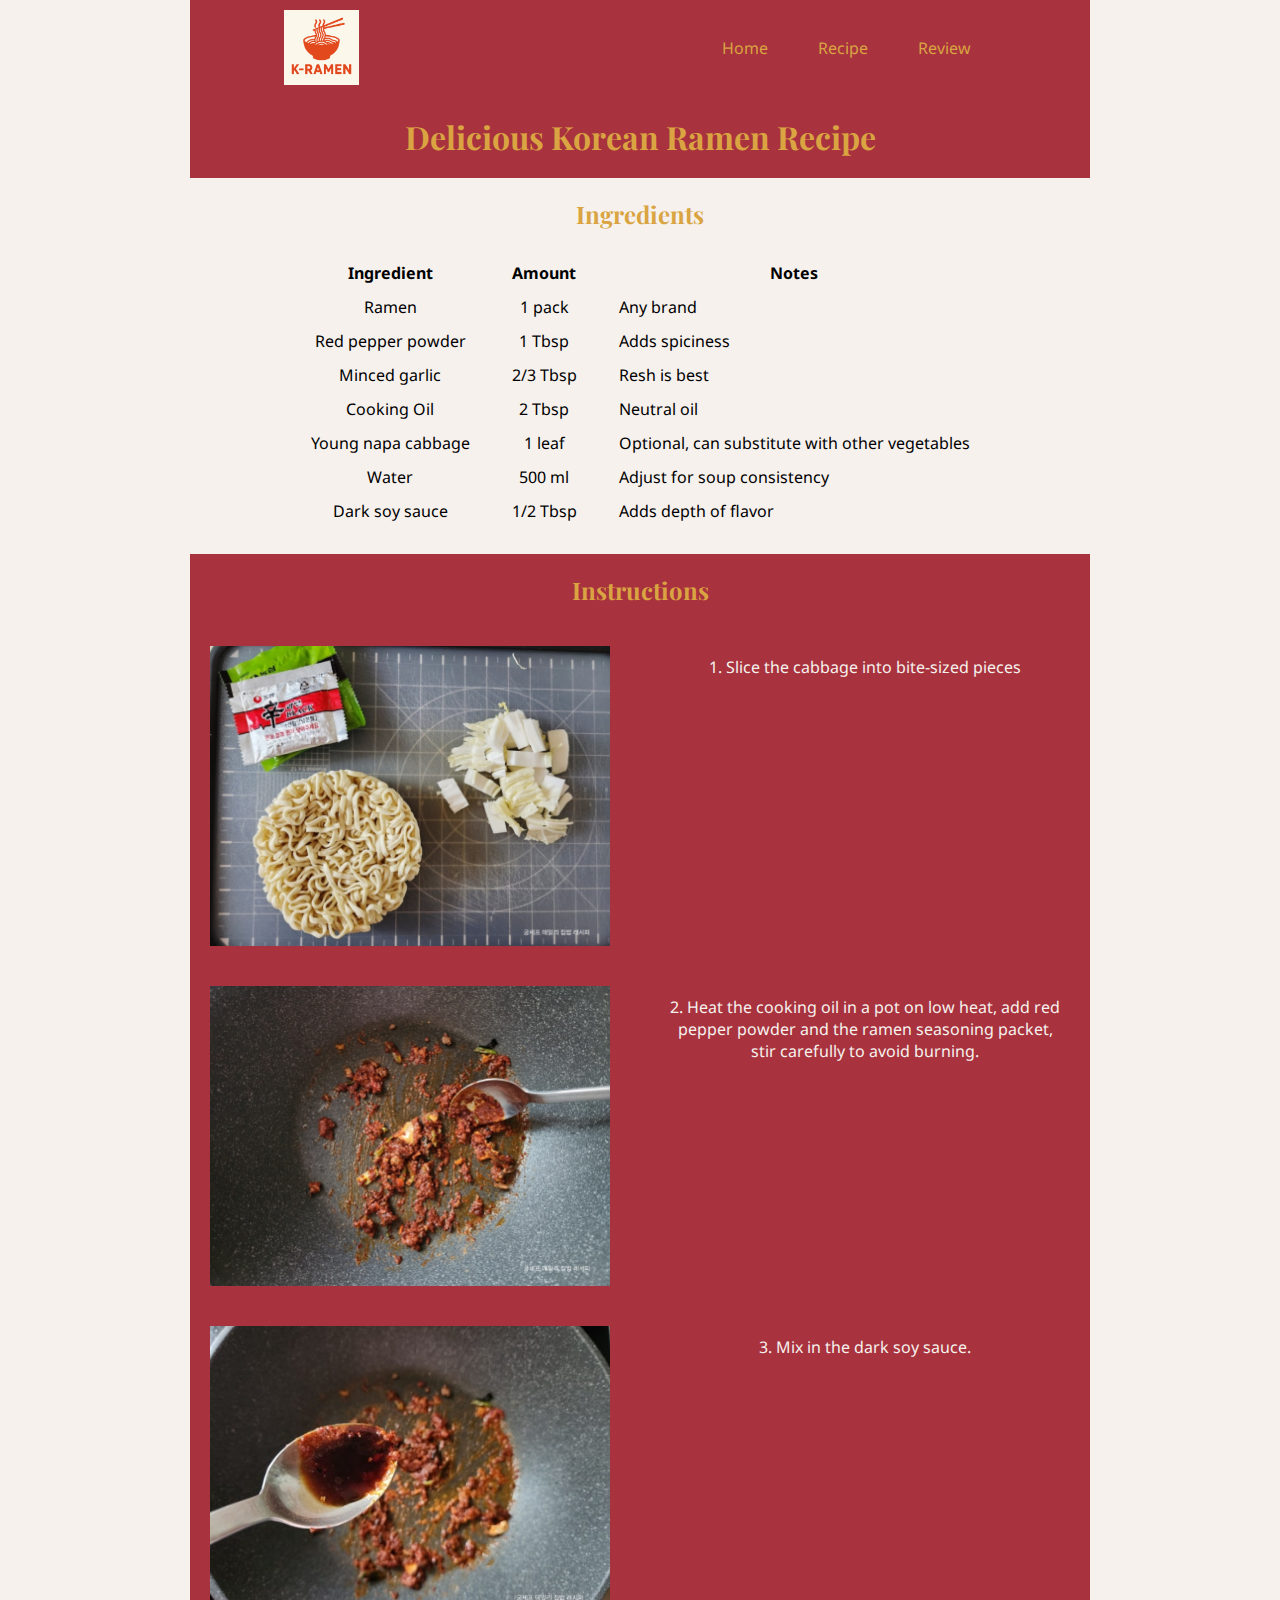
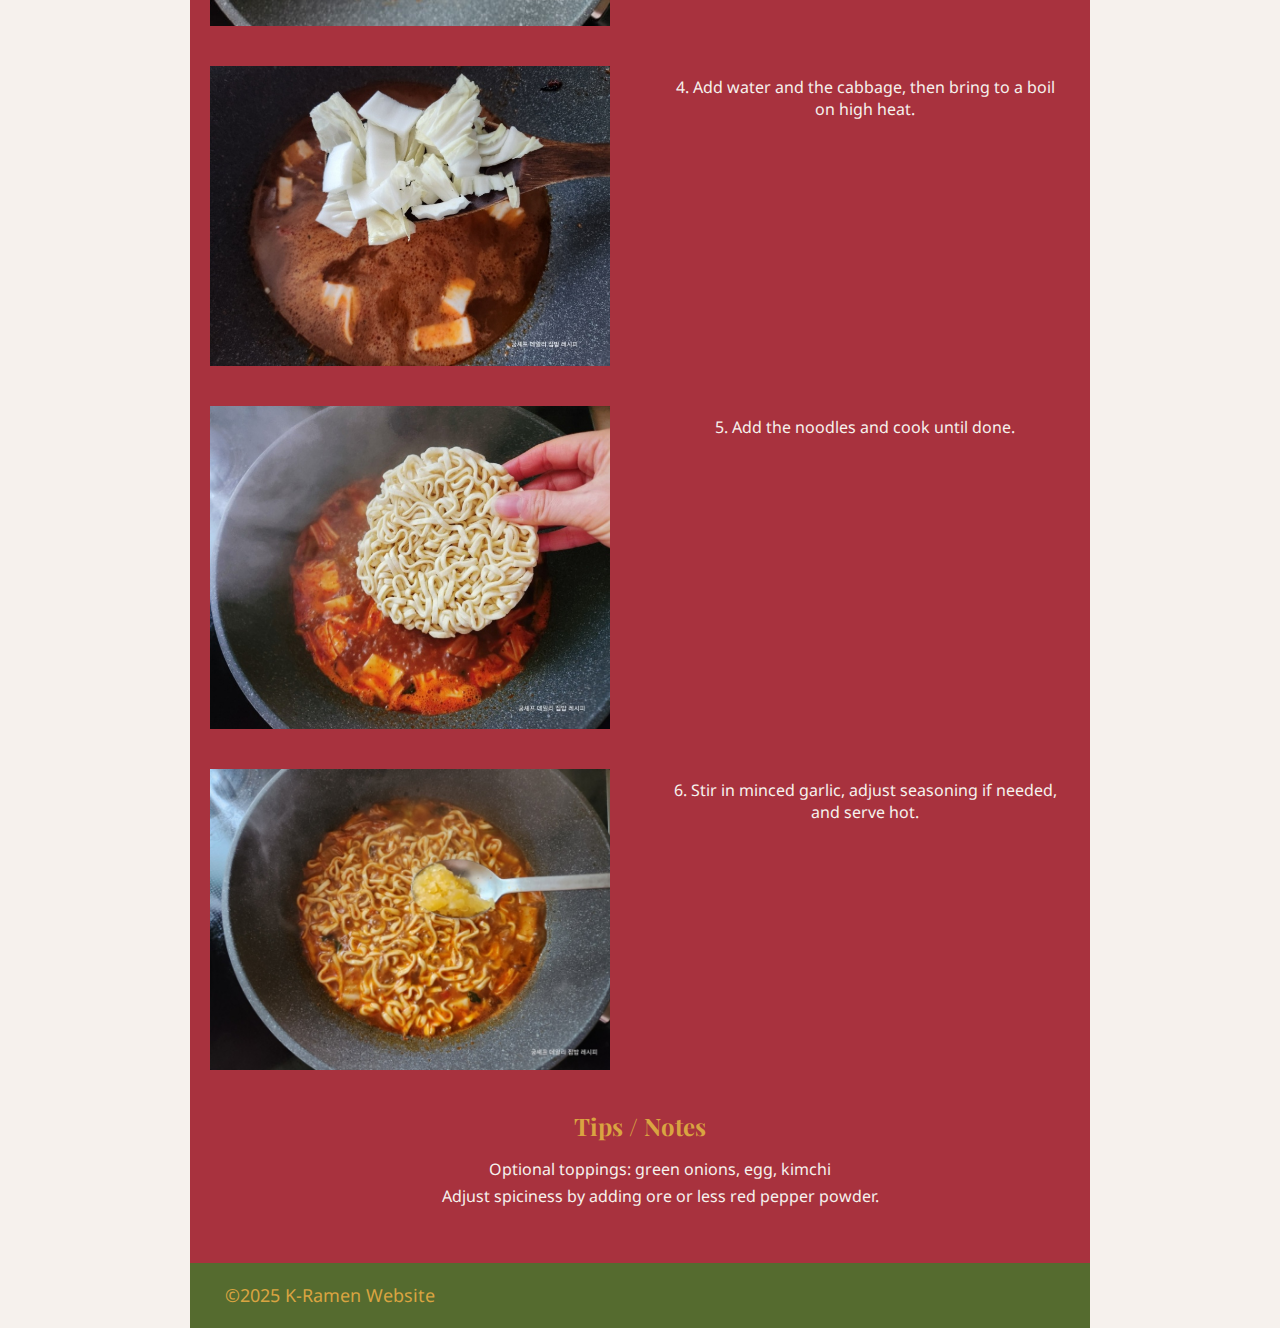
<file: pages/recipe.html>
<!DOCTYPE html>
<html lang="en">
<head>
    <meta charset="UTF-8">
    <meta name="viewport" content="width=device-width, initial-scale=1.0">

    <!--Title and favicon-->
    <title>K-Ramen</title>
    <link rel="icon" type="image/x-icon" href="./images/logo.png">

    <!--Icon Library-->
    <link rel="stylesheet" href="https://cdnjs.cloudflare.com/ajax/libs/font-awesome/4.7.0/css/font-awesome.min.css">

    <!--Stylesheet links-->
    <link rel="stylesheet" type="text/css" href="../styles/styles.css">
</head>
<body>
    <div id="recipe-content-wrapper">
        <header>
            <div id="upper-header">
                <img src="../images/logo.png" alt="K-Ramen logo" id="logo">
                <nav>
                    <a href="../index.html">Home</a>
                    <a href="#">Recipe</a>
                    <a href="review.html">Review</a>
                </nav>
            </div>
        </header>
        <main id="recipe-content">
            <div id="recipe-page-title">
                <h1>Delicious Korean Ramen Recipe</h1>
            </div>
            <div id="ingredients"> 
                <h2>Ingredients</h2>
                <table>
                    <tr>
                        <th>Ingredient</th>
                        <th>Amount</th>
                        <th>Notes</th>
                    </tr>
                    <tr>    
                        <td>Ramen</td>
                        <td>1 pack</td>
                        <td>Any brand</td>
                    </tr>
                    <tr>
                        <td>Red pepper powder</td>
                        <td>1 Tbsp</td>
                        <td>Adds spiciness</td>
                    </tr>
                    <tr>
                        <td>Minced garlic</td>
                        <td>2/3 Tbsp</td>
                        <td>Resh is best</td>
                    </tr>
                    <tr>
                        <td>Cooking Oil</td>
                        <td>2 Tbsp</td>
                        <td>Neutral oil</td>
                    </tr>
                    <tr>
                        <td>Young napa cabbage</td>
                        <td>1 leaf</td>
                        <td>Optional, can substitute with other vegetables</td>
                    </tr>
                    <tr>
                        <td>Water</td>
                        <td>500 ml</td>
                        <td>Adjust for soup consistency</td>
                    </tr>
                    <tr>
                        <td>Dark soy sauce</td>
                        <td>1/2 Tbsp</td>
                        <td>Adds depth of flavor</td>
                    </tr>
                </table>
            </div>
            <div id="instructions">
                <h2>Instructions</h2>
                <img class="recipe-img" src="../images/ramen-recipe-step-4.jpg" alt="Ramen, flavor packets, and cabbage on a cutting board">
                <p>1. Slice the cabbage into bite-sized pieces</p>
                <img class="recipe-img" src="../images/ramen-recipe-step-5.jpg" alt="Oil, red pepper powder, and ramen seasoning in a pan">
                <p>2. Heat the cooking oil in a pot on low heat, add red pepper powder and the ramen seasoning packet, stir carefully to avoid burning. </p>
                <img class="recipe-img" src="../images/ramen-recipe-step-6.jpg" alt="Spoonful of sauce above a cooking pan with ramen flavoring">
                <p>3. Mix in the dark soy sauce. </p>
                <img class="recipe-img" src="../images/ramen-recipe-step-7.jpg" alt="Cabbage being added to soup base">
                <p>4. Add water and the cabbage, then bring to a boil on high heat.</p>
                <img class="recipe-img" src="../images/ramen-recipe-step-8.jpg" alt="Dry ramen being added to ramen soup base">
                <p>5. Add the noodles and cook until done.</p>
                <img class="recipe-img" src="../images/ramen-recipe-step-9.jpg" alt="Spoonful of garlic being added to cooked ramen">
                <p>6. Stir in minced garlic, adjust seasoning if needed, and serve hot.</p>
            </div>
            <div id="recipe-tips">
                <h2>Tips / Notes</h2>
                <ul>
                    <li>Optional toppings: green onions, egg, kimchi</li>
                    <li>Adjust spiciness by adding ore or less red pepper powder.</li>
                </ul>
            </div>
        </main>
        <footer>
            <p>&copy;2025 K-Ramen Website</p>
        </footer>
    </div>
</body>
</html>
</file>
<file: styles/styles.css>
/*Set color variables*/
:root {
    --primary: #A8323E;
    --secondary: #F6F1ED;
    --accent-1: #D9A441;
    --accent-2: #556B2F;
}

/*Font rules*/

@font-face {
    font-family: 'Playfair Display';
    src: url(../fonts/PlayfairDisplay-VariableFont_wght.ttf);
}

@font-face {
    font-family: 'Playfair Display Italic';
    src: url(../fonts/PlayfairDisplay-Italic-VariableFont_wght.ttf);
    font-style: italic;
}

@font-face {
    font-family: 'Noto Sans';
    src: url(../fonts/NotoSans-VariableFont_wdth\,wght.ttf);
}

@font-face {
    font-family: 'Noto Sans KR';
    src: url(../fonts/NotoSansKR-VariableFont_wght.ttf);
}

@font-face {
    font-family: 'Noto Sans Italic';
    src: url(../fonts/NotoSans-Italic-VariableFont_wdth\,wght.ttf);
    font-style: italic;
}

/*Style rules*/
/*General rules*/

body {
    background: var(--secondary);
    font-family: 'Noto Sans', sans-serif;
    margin: 0;
}

#content-wrapper, #recipe-content-wrapper {
    max-width: 900px;
    margin: 0 auto;
}

h1, h2 {
    font-family: 'Playfair Display', serif;
}

a {
    color: var(--accent-1);
    text-decoration: none;
}

a:hover {
    transition: 0.15s;
    color: var(--accent-2);
}

#nav-selected {
    color: var(--accent-2);
}

.fa {
    color: var(--accent-2);
}

.checked {
    color: var(--accent-1);
}

.button-link {
    padding: 15px;
    border-radius: 20px;
    margin: 15px 10px;
    color: var(--accent-1);
    background: var(--primary);
    display: flex;
    align-items: center;
    justify-content: center;
}

.button-link:hover {
    filter: brightness(90%);
    transition: 0.15s;
}

/*Index-specific style rules*/
/*Header styles*/
header {
    background: var(--primary);
}

#upper-header {
    display: flex;
    justify-content: space-around;
    align-items: center;
    padding: 10px 0;
}

#logo {
    width: 75px;
}

nav {
    width: 450px;
    display: flex;
    justify-content: flex-end;
}

nav > a {
    padding: 15px 25px;

}

header > img {
    position: relative;
    margin: 15px 50px 25px 50px;
}

header > h1 {
    position: absolute;
    z-index: 1;
    color: var(--accent-1);
    margin: 125px 127px;
}

/*Main styles*/
main {
    text-align: center;
}

#recipe-preview {
    display: grid;
    grid-template-columns: 1.5fr 1fr 1fr;
    grid-template-rows: 1fr 1fr 1fr;
    margin-bottom: 25px;
}

#recipe-preview > h2 {
    grid-column: 1/4;
    text-align: center;
}

#recipe-preview > img {
    width: 60%;
    grid-area: 2/1/4/2;
    margin: 0 auto;
}

#recipe-preview > p {
    grid-area: 2/2/2/4;
}

#recipe-preview > a {
    grid-area: 3/3/3/4;
    max-width: 150px;
}

#review-preview {
    display: grid;
    grid-template-columns: 1fr 1fr 1fr;
    grid-template-rows: 1fr 2fr 0.25fr 1fr;
    justify-items: center;
    align-items: center;
    background: var(--primary);
}

#review-preview > h2 {
    grid-area: 1/1/2/4;
}

#review-preview > .img-wrapper > img {
    width: 200px;
}

#review-preview > .img-wrapper > p {
    color: var(--secondary);
}

.star-rating {
    gap: 0;
}

#review-preview > a {
    grid-column: 3/4;
    background: var(--accent-2);
    color: var(--secondary);
}
#review header>{ background-color: #F6F1ED;}



/*Footer styles*/

footer {
    background: var(--accent-2);
    height: 65px;
    display: flex;
    align-items: center;
    font-size: large;
    color: var(--accent-1);
}

footer > p {
    margin: 0 35px;
}

/*Recipe-specific style rules*/

#recipe-page-title {
    background-color: var(--primary);
}

#recipe-page-title h1 {
    margin: 0;
    padding: 20px;
    color: var(--accent-1);
}

#ingredients table {
    margin: 25px auto;
    
}

#ingredients h2 {
    margin: 0;
    padding-top: 20px;
    color: var(--accent-1);
}

#ingredients td:nth-child(3) {
    text-align: left;
}

#ingredients th, td {
    padding: 5px 20px;
}

#instructions {
    display: grid;
    grid-template-columns: 1fr 1fr;
    max-width: 900px;
    background-color: var(--primary);
}

#instructions h2 {
    margin: 0;
    padding: 20px;
    color: var(--accent-1);
    grid-area: 1 / 1 / 2 / 3;
}

#instructions p {
    color: var(--secondary);
    margin: 30px;
}

.recipe-img {
    max-width: 400px;
    margin: 20px;
}

#recipe-tips h2 {
    margin: 0;
    padding-top: 20px;
    color: var(--accent-1);
}

#recipe-tips {
    background-color: var(--primary);
    padding-bottom: 40px;
}

#recipe-tips ul {
    list-style: none;
}

#recipe-tips li {
    margin: 5px;
    color: var(--secondary);
}

/*Review-specific style rules*/

.review-grid {
    display: grid;
    grid-template-columns: 1fr 1fr;
}
.review-grid img {
    width: 100%;
}
.star-rating {
    grid-column: 2/3;
}
</file>
